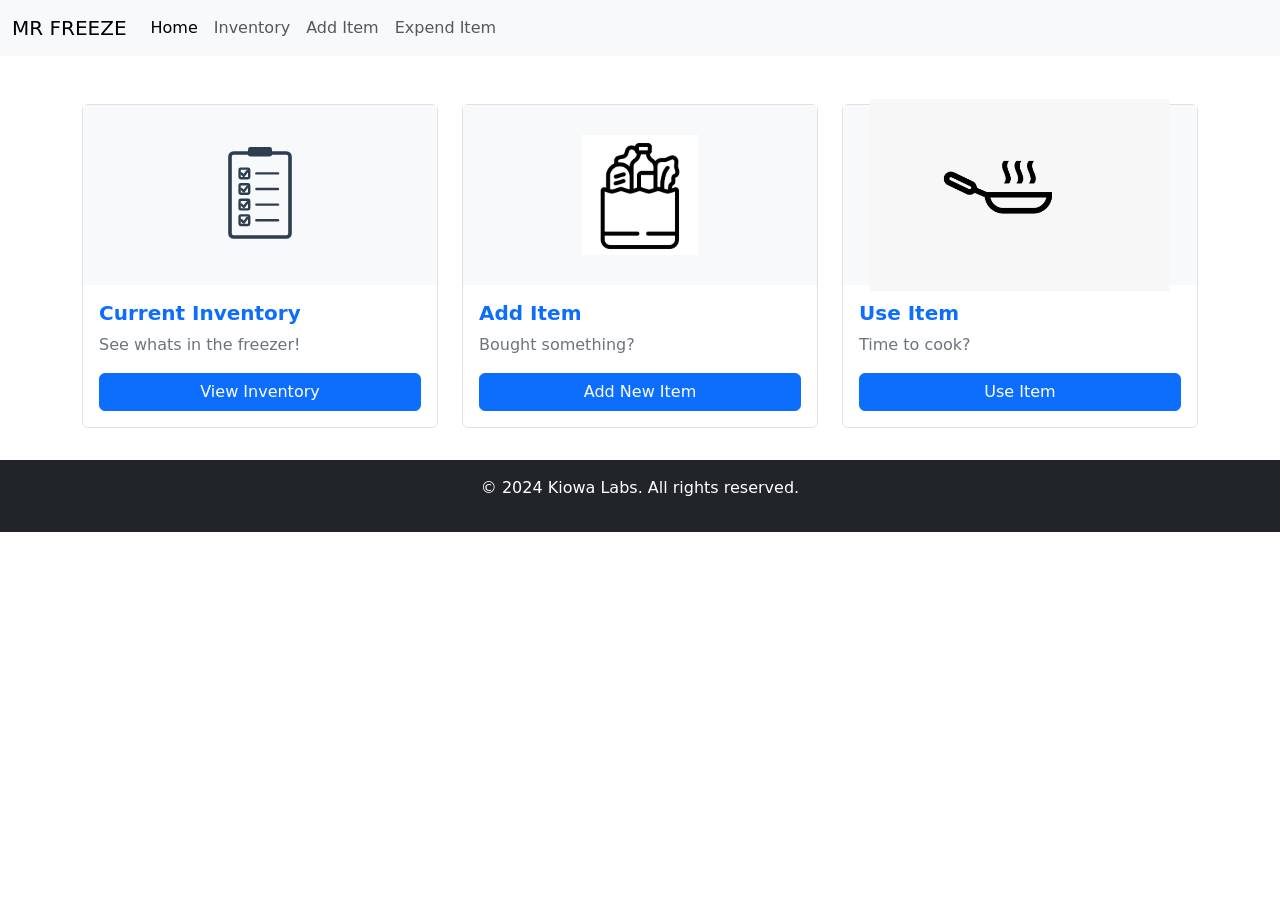
<file: index.html>
<!DOCTYPE html>
<html lang="en">
<head>
  <meta charset="UTF-8">
  <meta name="viewport" content="width=device-width, initial-scale=1.0">
  <title>Mr Freeze Home</title>

  <!-- Bootstrap -->
  <link href="https://cdn.jsdelivr.net/npm/bootstrap@5.3.0-alpha1/dist/css/bootstrap.min.css" rel="stylesheet">
  
  <!-- Custom Styles -->
  <link href="assets/css/styles.css" rel="stylesheet">
  
  <style>
    footer {
      margin-top: 2rem;
    }
  </style>

</head>
<body>
  
  <!-- Navbar -->
  <nav class="navbar navbar-expand-lg navbar-light bg-light">
    <div class="container-fluid">
      <a class="navbar-brand" href="index.html">MR FREEZE</a>
      <button class="navbar-toggler" type="button" data-bs-toggle="collapse" data-bs-target="#navbarNav" aria-controls="navbarNav" aria-expanded="false" aria-label="Toggle navigation">
        <span class="navbar-toggler-icon"></span>
      </button>
      <div class="collapse navbar-collapse" id="navbarNav">
        <ul class="navbar-nav">
          <li class="nav-item">
            <a class="nav-link active" aria-current="page" href="index.html">Home</a>
          </li>
          <li class="nav-item">
            <a class="nav-link" href="inventory.html">Inventory</a>
          </li>
          <li class="nav-item">
            <a class="nav-link" href="add_item.html">Add Item</a>
          </li>
          <li class="nav-item">
            <a class="nav-link" href="expend_item.html">Expend Item</a>
          </li>
        </ul>
      </div>
    </div>
  </nav>

  <!-- Main Content -->
  <main id="main-content">
    <div class="container mt-5">
      <div class="custom-cards-container">
          <!-- Card 1 -->
          <a href="inventory.html" class="custom-card">
            <div class="card-icon">
                <img src="assets/images/freezer-inventory-icon.svg" alt="Clipboard icon representing inventory management">
            </div>
            <div class="card-content">
                <h2>Current Inventory</h2>
                <p>See whats in the freezer!</p>
                <span class="btn btn-primary">View Inventory</span>
            </div>
          </a>
          
          <!-- Card 2 -->
          <a href="add_item.html" class="custom-card">
            <div class="card-icon">
                <img src="assets/images/grocery-bag-icon.png" alt="Shopping bag icon representing adding new items after grocery shopping">
            </div>
            <div class="card-content">
                <h2>Add Item</h2>
                <p>Bought something?</p>
                <span class="btn btn-primary">Add New Item</span>
            </div>
          </a>
          
          <!-- Card 3 -->
          <a href="expend_item.html" class="custom-card frying-pan-card">
            <div class="card-icon">
                <img src="assets/images/frying-pan-icon.png" alt="Frying pan icon representing cooking and using items from the freezer">
            </div>
            <div class="card-content">
                <h2>Use Item</h2>
                <p>Time to cook?</p>
                <span class="btn btn-primary">Use Item</span>
            </div>
          </a>
      </div>
  </div>
  </main>


  <!-- Footer -->
  <footer class="bg-dark text-white text-center py-3">
    <p>&copy; 2024 Kiowa Labs. All rights reserved.</p>
  </footer>

  <!-- Bootstrap JS and Popper.js (for responsive navbar toggle) -->
  <script src="https://cdn.jsdelivr.net/npm/@popperjs/core@2.11.6/dist/umd/popper.min.js"></script>
  <script src="https://cdn.jsdelivr.net/npm/bootstrap@5.3.0-alpha1/dist/js/bootstrap.min.js"></script>

</body>
</html>
</file>
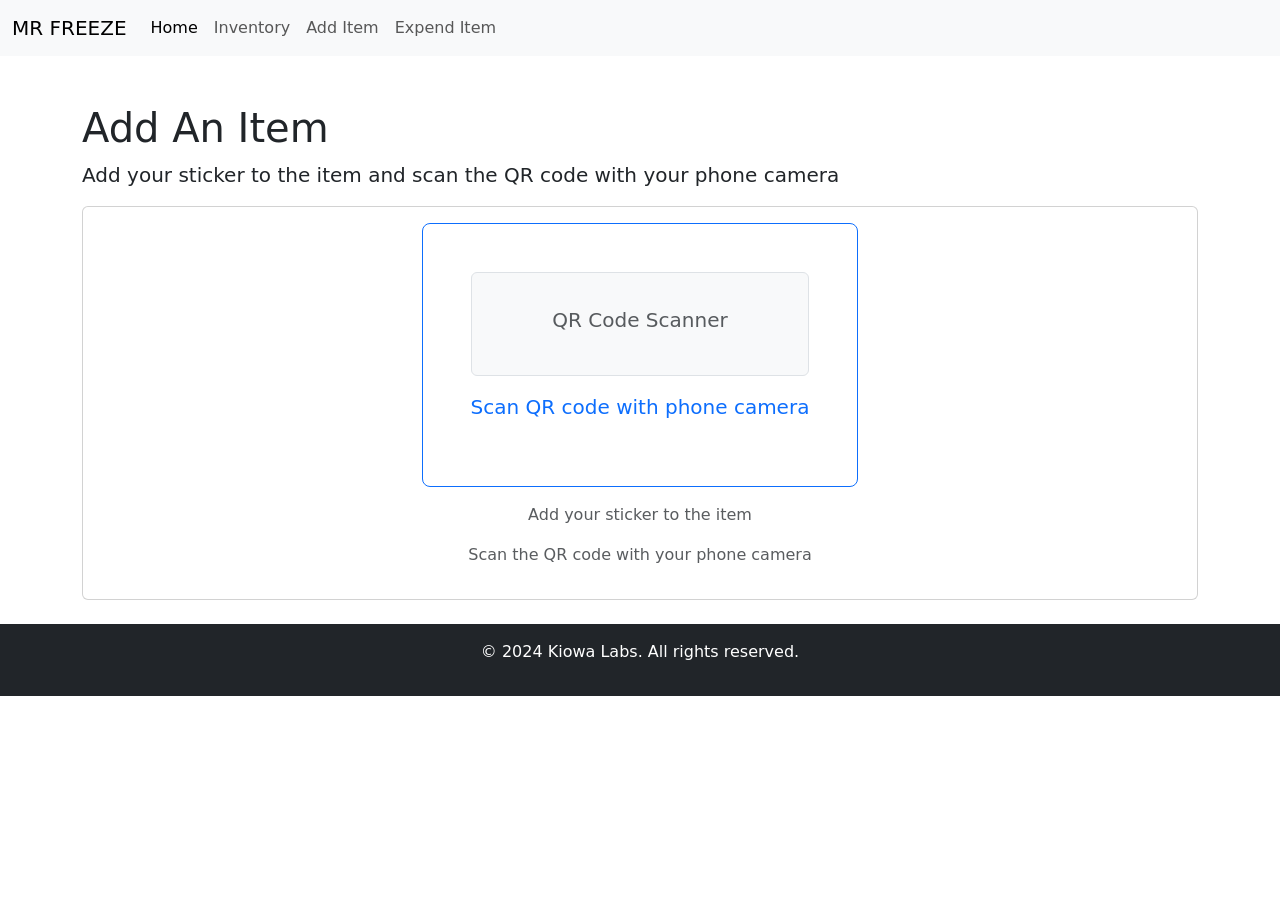
<file: add_item.html>
<!DOCTYPE html>
<html lang="en">
<head>
  <meta charset="UTF-8">
  <meta name="viewport" content="width=device-width, initial-scale=1.0">
  <title>Mr Freeze Inventory</title>

  <!-- Bootstrap CSS -->
  <link href="https://cdn.jsdelivr.net/npm/bootstrap@5.3.0-alpha1/dist/css/bootstrap.min.css" rel="stylesheet">
</head>
<body>
  
  <!-- Navbar -->
  <nav class="navbar navbar-expand-lg navbar-light bg-light">
    <div class="container-fluid">
      <a class="navbar-brand" href="index.html">MR FREEZE</a>
      <button class="navbar-toggler" type="button" data-bs-toggle="collapse" data-bs-target="#navbarNav" aria-controls="navbarNav" aria-expanded="false" aria-label="Toggle navigation">
        <span class="navbar-toggler-icon"></span>
      </button>
      <div class="collapse navbar-collapse" id="navbarNav">
        <ul class="navbar-nav">
          <li class="nav-item">
            <a class="nav-link active" aria-current="page" href="index.html">Home</a>
          </li>
          <li class="nav-item">
            <a class="nav-link" href="inventory.html">Inventory</a>
          </li>
          <li class="nav-item">
            <a class="nav-link" href="add_item.html">Add Item</a>
          </li>
          <li class="nav-item">
            <a class="nav-link" href="expend_item.html">Expend Item</a>
          </li>
        </ul>
      </div>
    </div>
  </nav>

  <!-- Main Content -->
  <main id="main-content">
    <div class="container mt-5">
      <h1>Add An Item</h1>
      <p class="lead">Add your sticker to the item and scan the QR code with your phone camera</p>

      <!-- QR Code Section -->
      <div class="row mb-4">
        <div class="col-12 text-center">
          <div class="card">
            <div class="card-body">
              <div class="mb-3">
                <!-- QR Code Scanner Button -->
                <button id="scanQRBtn" class="btn btn-outline-primary btn-lg p-5">
                  <div class="bg-light border rounded p-4 mb-3">
                    <i class="fas fa-qrcode fa-3x text-muted"></i>
                    <p class="text-muted mt-2">QR Code Scanner</p>
                  </div>
                  <p>Scan QR code with phone camera</p>
                </button>
              </div>
              <p class="text-muted">Add your sticker to the item</p>
              <p class="text-muted">Scan the QR code with your phone camera</p>
            </div>
          </div>
        </div>
      </div>

      <!-- Form Section (Hidden initially) -->
      <div id="itemForm" class="card" style="display: none;">
        <div class="card-body">
          <h2>Item Details</h2>
          <form id="userForm">
              <div class="mb-3">
                  <label for="category" class="form-label">Category</label>
                  <select class="form-control" id="category" required>
                      <option value="">Select food category</option>
                      <option value="meats">Meats</option>
                      <option value="seafood">Seafood</option>
                      <option value="frozen-meals">Frozen Meals</option>
                      <option value="vegetables">Vegetables</option>
                      <option value="other">Other</option>
                  </select>
              </div>

              <div class="mb-3">
                  <label for="itemName" class="form-label">Item Name</label>
                  <input type="text" class="form-control" id="itemName" placeholder="chicken thighs, gumbo, broccoli, etc" required>
              </div>

              <div class="mb-3">
                  <label for="weight" class="form-label">Weight/Amount</label>
                  <input type="text" class="form-control" id="weight" placeholder="Enter weight or amount" required>
              </div>

              <div class="mb-3">
                  <label for="date" class="form-label">Date</label>
                  <input type="date" class="form-control" id="date" required>
              </div>

              <button type="submit" class="btn btn-primary btn-lg">Submit</button>
          </form>
        </div>
      </div>

      <!-- Feedback Message -->
      <div id="feedbackMessage" class="mt-3"></div>
    </div>
  </main>

<script>
    // QR Code Scanner Button Click Handler
    document.getElementById('scanQRBtn').addEventListener('click', function() {
        // Hide scanner button
        this.style.display = 'none';
        
        // Show the form
        document.getElementById('itemForm').style.display = 'block';
        
        // Show feedback
        document.getElementById('feedbackMessage').innerHTML = `
            <div class="alert alert-success">
                <h4>QR Code Scanned Successfully!</h4>
                <p>Item detected and ready for input.</p>
                <p>Please fill out the details below.</p>
            </div>
        `;
    });

    // JavaScript to handle form submission and display feedback
    document.getElementById('userForm').addEventListener('submit', function(event) {
        event.preventDefault();  // Prevent default form submission behavior

        // Get form field values
        var category = document.getElementById('category').value;
        var itemName = document.getElementById('itemName').value;
        var date = document.getElementById('date').value;
        var weight = document.getElementById('weight').value;

        // Display feedback message
        var feedbackMessage = `
            <div class="alert alert-success">
                <h4>Item Added Successfully!</h4>
                <p><strong>Category:</strong> ${category}</p>
                <p><strong>Item Name:</strong> ${itemName}</p>
                <p><strong>Date:</strong> ${date}</p>
                <p><strong>Weight/Amount:</strong> ${weight}</p>
                <p class="mt-2"><em>In a real app, this would save to the database.</em></p>
            </div>
        `;

        document.getElementById('feedbackMessage').innerHTML = feedbackMessage;

        // Clear form fields
        document.getElementById('userForm').reset();
        
        // Hide the form again
        document.getElementById('itemForm').style.display = 'none';
        
        // Show scanner button again
        document.getElementById('scanQRBtn').style.display = 'block';
    });
</script>

  <!-- Footer -->
  <footer class="bg-dark text-white text-center py-3">
    <p>&copy; 2024 Kiowa Labs. All rights reserved.</p>
  </footer>

  <!-- Bootstrap JS and Popper.js (for responsive navbar toggle) -->
  <script src="https://cdn.jsdelivr.net/npm/@popperjs/core@2.11.6/dist/umd/popper.min.js"></script>
  <script src="https://cdn.jsdelivr.net/npm/bootstrap@5.3.0-alpha1/dist/js/bootstrap.min.js"></script>

</body>
</html>
</file>
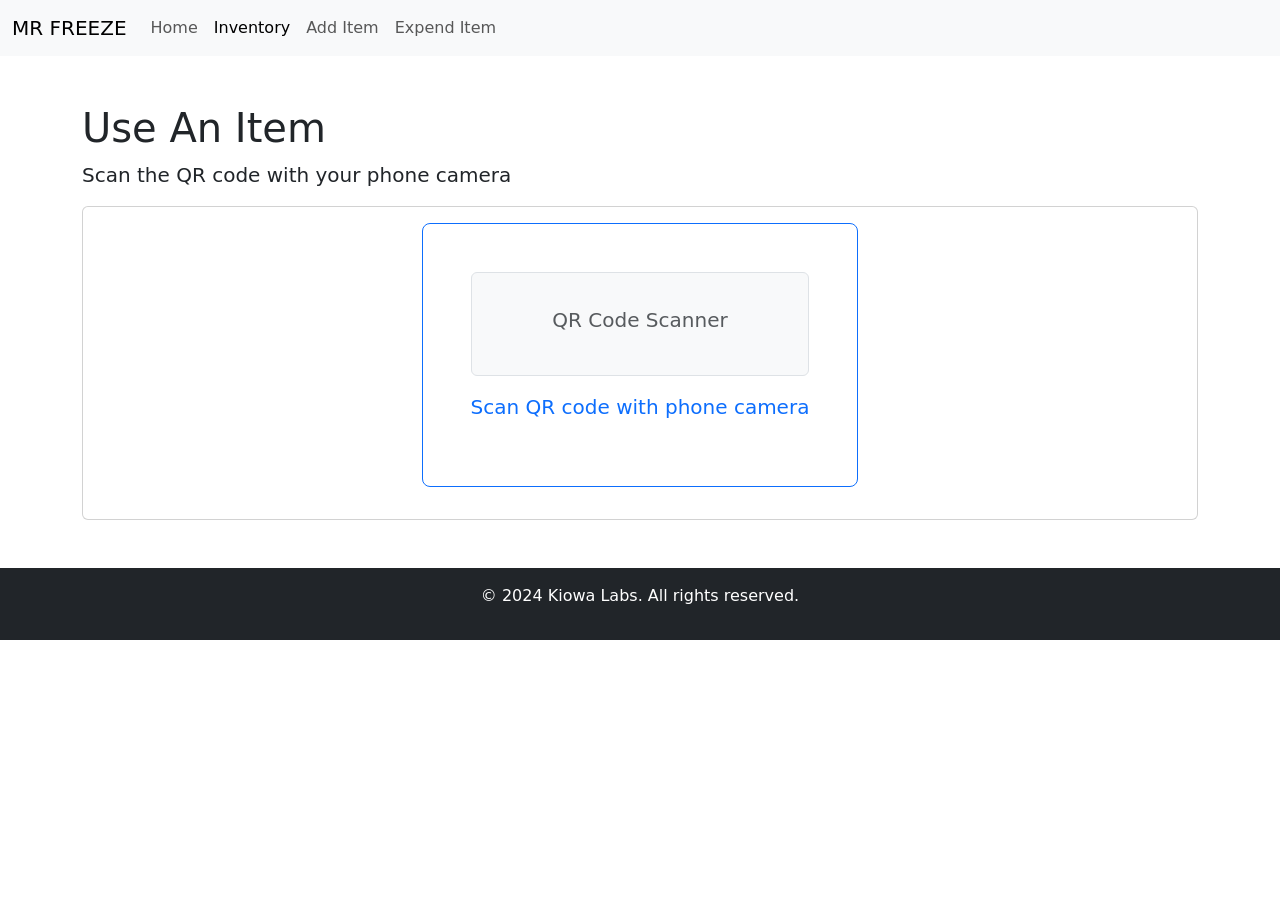
<file: expend_item.html>
<!DOCTYPE html>
<html lang="en">
<head>
  <meta charset="UTF-8">
  <meta name="viewport" content="width=device-width, initial-scale=1.0">
  <title>Mr Freeze Inventory</title>

  <!-- Bootstrap CSS -->
  <link href="https://cdn.jsdelivr.net/npm/bootstrap@5.3.0-alpha1/dist/css/bootstrap.min.css" rel="stylesheet">

</head>
<body>
  
  <!-- Navbar -->
  <nav class="navbar navbar-expand-lg navbar-light bg-light">
    <div class="container-fluid">
      <a class="navbar-brand" href="index.html">MR FREEZE</a>
      <button class="navbar-toggler" type="button" data-bs-toggle="collapse" data-bs-target="#navbarNav" aria-controls="navbarNav" aria-expanded="false" aria-label="Toggle navigation">
        <span class="navbar-toggler-icon"></span>
      </button>
      <div class="collapse navbar-collapse" id="navbarNav">
        <ul class="navbar-nav">
          <li class="nav-item">
            <a class="nav-link" aria-current="page" href="index.html">Home</a>
          </li>
          <li class="nav-item">
            <a class="nav-link active" href="inventory.html">Inventory</a>
          </li>
          <li class="nav-item">
            <a class="nav-link" href="add_item.html">Add Item</a>
          </li>
          <li class="nav-item">
            <a class="nav-link" href="expend_item.html">Expend Item</a>
          </li>
        </ul>
      </div>
    </div>
  </nav>

  <!-- Main Content -->
  <main id="main-content">
    <div class="container my-5">
      <h1>Use An Item</h1>
      <p class="lead">Scan the QR code with your phone camera</p>

      <!-- QR Code Scanner Section -->
      <div class="row mb-4">
        <div class="col-12 text-center">
          <div class="card">
            <div class="card-body">
              <div class="mb-3">
                <!-- QR Code Scanner Button -->
                <button id="scanQRBtn" class="btn btn-outline-primary btn-lg p-5">
                  <div class="bg-light border rounded p-4 mb-3">
                    <i class="fas fa-qrcode fa-3x text-muted"></i>
                    <p class="text-muted mt-2">QR Code Scanner</p>
                  </div>
                  <p>Scan QR code with phone camera</p>
                </button>
              </div>
            </div>
          </div>
        </div>
      </div>

      <!-- Editable Form Section (Hidden initially) -->
      <div id="itemForm" class="card" style="display: none;">
        <div class="card-body">
          <h2>Item Details</h2>
          <form id="userForm">
              <div class="mb-3">
                  <label for="category" class="form-label">Category</label>
                  <select class="form-control" id="category" required>
                      <option value="frozen-meals">Frozen Meals</option>
                      <option value="meats">Meats</option>
                      <option value="seafood">Seafood</option>
                      <option value="vegetables">Vegetables</option>
                      <option value="other">Other</option>
                  </select>
              </div>

              <div class="mb-3">
                  <label for="itemName" class="form-label">Item Name</label>
                  <input type="text" class="form-control" id="itemName" value="Pork + shrimp dumplings" required>
              </div>

              <div class="mb-3">
                  <label for="weight" class="form-label">Weight/Amount</label>
                  <input type="text" class="form-control" id="weight" value="1 bag" required>
              </div>

              <div class="mb-3">
                  <label for="date" class="form-label">Date</label>
                  <input type="date" class="form-control" id="date" value="2024-01-16" required>
              </div>

              <div class="d-flex gap-2">
                <button type="submit" class="btn btn-primary">Update Item</button>
                <button type="button" id="deleteBtn" class="btn btn-danger">Delete Item</button>
              </div>
          </form>
        </div>
      </div>

      <!-- Feedback Message -->
      <div id="feedbackMessage" class="mt-3"></div>
    </div>
  </main>

  <script>
    // Sample item data (simulating what would come from QR scan)
    const scannedItem = {
      category: "frozen-meals",
      itemName: "Pork + shrimp dumplings",
      weight: "1 bag",
      date: "2024-01-16"
    };

    // QR Code Scanner Button Click Handler
    document.getElementById('scanQRBtn').addEventListener('click', function() {
      // Hide scanner button
      this.style.display = 'none';
      
      // Show the editable form
      document.getElementById('itemForm').style.display = 'block';
      
      // Populate form with scanned item data
      document.getElementById('category').value = scannedItem.category;
      document.getElementById('itemName').value = scannedItem.itemName;
      document.getElementById('weight').value = scannedItem.weight;
      document.getElementById('date').value = scannedItem.date;
      
      // Show feedback
      document.getElementById('feedbackMessage').innerHTML = `
        <div class="alert alert-success">
          <h4>Item Scanned Successfully!</h4>
          <p>Found: ${scannedItem.itemName}</p>
          <p>You can now edit the details or delete this item.</p>
        </div>
      `;
    });

    // Form submission handler
    document.getElementById('userForm').addEventListener('submit', function(event) {
      event.preventDefault();
      
      const category = document.getElementById('category').value;
      const itemName = document.getElementById('itemName').value;
      const weight = document.getElementById('weight').value;
      const date = document.getElementById('date').value;

      document.getElementById('feedbackMessage').innerHTML = `
        <div class="alert alert-success">
          <h4>Item Updated Successfully!</h4>
          <p><strong>Category:</strong> ${category}</p>
          <p><strong>Item Name:</strong> ${itemName}</p>
          <p><strong>Weight/Amount:</strong> ${weight}</p>
          <p><strong>Date:</strong> ${date}</p>
          <p class="mt-2"><em>In a real app, this would update the database.</em></p>
        </div>
      `;
    });

    // Delete button handler
    document.getElementById('deleteBtn').addEventListener('click', function() {
      if (confirm('Are you sure you want to delete this item from your inventory?')) {
        document.getElementById('feedbackMessage').innerHTML = `
          <div class="alert alert-danger">
            <h4>Item Deleted!</h4>
            <p><strong>${scannedItem.itemName}</strong> has been removed from your inventory.</p>
            <p class="mt-2"><em>In a real app, this would remove the item from the database.</em></p>
          </div>
        `;
        
        // Hide the form
        document.getElementById('itemForm').style.display = 'none';
        
        // Show scanner button again
        document.getElementById('scanQRBtn').style.display = 'block';
      }
    });
  </script>

  <!-- Footer -->
  <footer class="bg-dark text-white text-center py-3">
    <p>&copy; 2024 Kiowa Labs. All rights reserved.</p>
  </footer>

  <!-- Bootstrap JS and Popper.js (for responsive navbar toggle) -->
  <script src="https://cdn.jsdelivr.net/npm/@popperjs/core@2.11.6/dist/umd/popper.min.js"></script>
  <script src="https://cdn.jsdelivr.net/npm/bootstrap@5.3.0-alpha1/dist/js/bootstrap.min.js"></script>

</body>
</html>
</file>
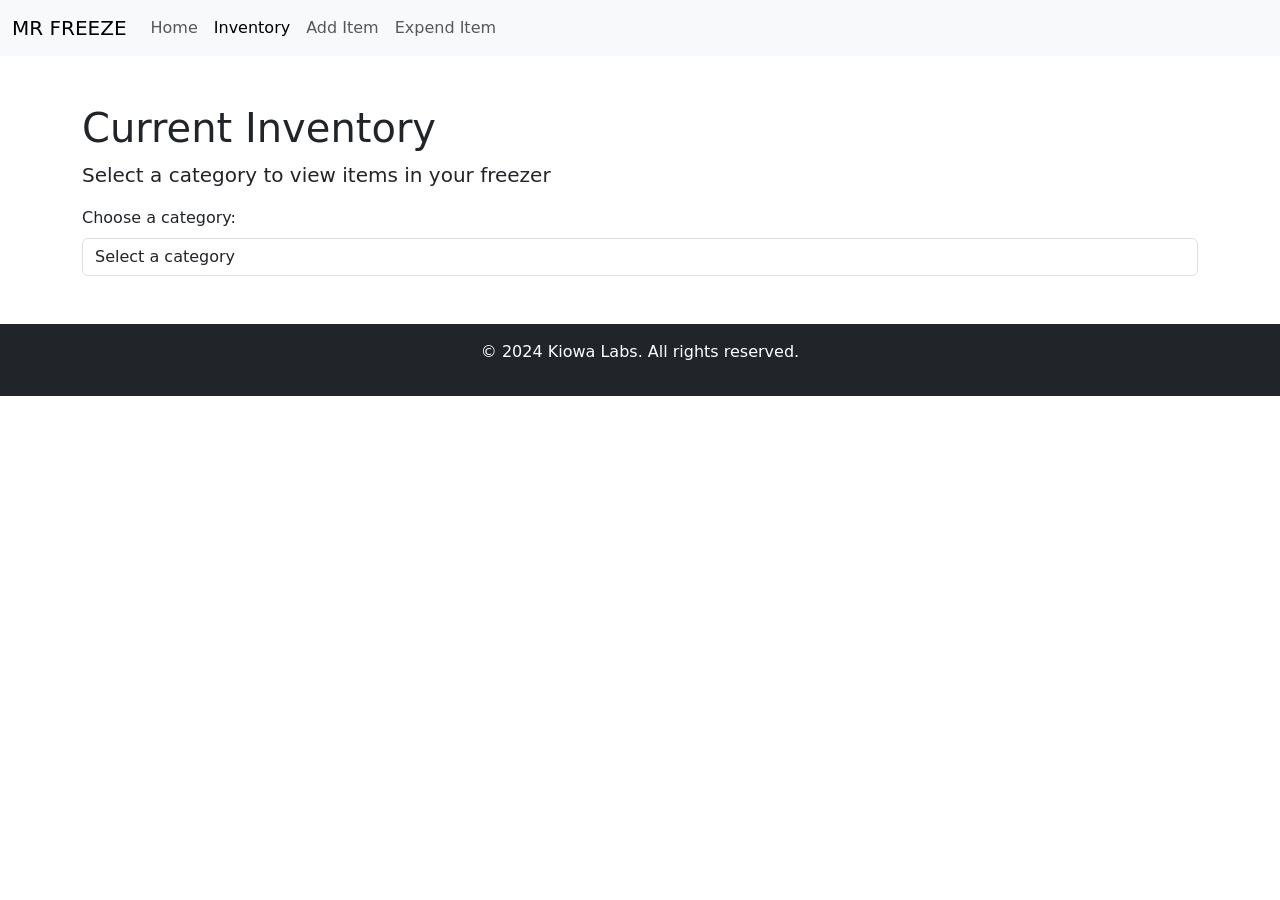
<file: inventory.html>
<!DOCTYPE html>
<html lang="en">
<head>
  <meta charset="UTF-8">
  <meta name="viewport" content="width=device-width, initial-scale=1.0">
  <title>Mr Freeze Inventory</title>

  <!-- Bootstrap CSS -->
  <link href="https://cdn.jsdelivr.net/npm/bootstrap@5.3.0-alpha1/dist/css/bootstrap.min.css" rel="stylesheet">

</head>
<body>
  
  <!-- Navbar -->
  <nav class="navbar navbar-expand-lg navbar-light bg-light">
    <div class="container-fluid">
      <a class="navbar-brand" href="index.html">MR FREEZE</a>
      <button class="navbar-toggler" type="button" data-bs-toggle="collapse" data-bs-target="#navbarNav" aria-controls="navbarNav" aria-expanded="false" aria-label="Toggle navigation">
        <span class="navbar-toggler-icon"></span>
      </button>
      <div class="collapse navbar-collapse" id="navbarNav">
        <ul class="navbar-nav">
          <li class="nav-item">
            <a class="nav-link" aria-current="page" href="index.html">Home</a>
          </li>
          <li class="nav-item">
            <a class="nav-link active" href="inventory.html">Inventory</a>
          </li>
          <li class="nav-item">
            <a class="nav-link" href="add_item.html">Add Item</a>
          </li>
          <li class="nav-item">
            <a class="nav-link" href="expend_item.html">Expend Item</a>
          </li>
        </ul>
      </div>
    </div>
  </nav>

  <!-- Main Content -->
  <main id="main-content">
    <div class="container my-5">
      <h1>Current Inventory</h1>
      <p class="lead">Select a category to view items in your freezer</p>
      
      <div class="form-group mb-4">
        <label for="categoryDropdown" class="form-label">Choose a category:</label>
        <select class="form-control" id="categoryDropdown">
            <option value="">Select a category</option>
            <option value="meats">Meats</option>
            <option value="seafood">Seafood</option>
            <option value="frozen-meals">Frozen Meals</option>
            <option value="vegetables">Vegetables</option>
            <option value="other">Other</option>
        </select>
      </div>

      <div id="inventoryResults" class="mt-4">
        <!-- Results will be displayed here -->
      </div>
    </div>
  </main>

  <script>
    // Inventory data
    const inventoryData = {
      meats: [
        { name: "Boneless, skinless chicken thighs", amount: "2 lbs", date: "2024-01-15" },
        { name: "Ground beef (80/20)", amount: "1.5 lbs", date: "2024-01-10" },
        { name: "Pork chops", amount: "6 pieces", date: "2024-01-12" },
        { name: "Beef stew meat", amount: "1 lb", date: "2024-01-08" }
      ],
      seafood: [
        { name: "Salmon fillets", amount: "4 pieces", date: "2024-01-14" },
        { name: "Shrimp (large)", amount: "1 lb", date: "2024-01-11" },
        { name: "Cod fillets", amount: "2 lbs", date: "2024-01-09" },
        { name: "Scallops", amount: "0.5 lbs", date: "2024-01-13" }
      ],
      "frozen-meals": [
        { name: "Pork + shrimp dumplings", amount: "1 bag", date: "2024-01-16" },
        { name: "Chicken pot pie", amount: "2 pieces", date: "2024-01-07" },
        { name: "Beef lasagna", amount: "1 tray", date: "2024-01-05" },
        { name: "Vegetable stir fry mix", amount: "1 bag", date: "2024-01-12" }
      ],
      vegetables: [
        { name: "Mixed vegetables", amount: "2 bags", date: "2024-01-06" },
        { name: "Broccoli florets", amount: "1 bag", date: "2024-01-11" },
        { name: "Green beans", amount: "1 bag", date: "2024-01-08" },
        { name: "Corn kernels", amount: "3 bags", date: "2024-01-04" }
      ],
      other: [
        { name: "Ice cream (vanilla)", amount: "1 quart", date: "2024-01-17" },
        { name: "Frozen berries", amount: "2 bags", date: "2024-01-10" },
        { name: "Bread dough", amount: "1 loaf", date: "2024-01-14" }
      ]
    };

    // Function to display inventory items
    function displayInventory(category) {
      const resultsDiv = document.getElementById('inventoryResults');
      
      if (!category || !inventoryData[category]) {
        resultsDiv.innerHTML = '<p class="text-muted">Please select a category to view items.</p>';
        return;
      }

      const items = inventoryData[category];
      const categoryName = category.charAt(0).toUpperCase() + category.slice(1).replace('-', ' ');
      
      let html = `<h3>${categoryName} (${items.length} items)</h3>`;
      html += '<div class="list-group">';
      
      items.forEach(item => {
        html += `
          <div class="list-group-item">
            <div class="d-flex w-100 justify-content-between">
              <h5 class="mb-1">${item.name}</h5>
              <small>${item.date}</small>
            </div>
            <p class="mb-1">Amount: ${item.amount}</p>
          </div>
        `;
      });
      
      html += '</div>';
      resultsDiv.innerHTML = html;
    }

    // Event listener for dropdown change
    document.getElementById('categoryDropdown').addEventListener('change', function() {
      displayInventory(this.value);
    });
  </script>

  <!-- Footer -->
  <footer class="bg-dark text-white text-center py-3">
    <p>&copy; 2024 Kiowa Labs. All rights reserved.</p>
  </footer>

  <!-- Bootstrap JS and Popper.js (for responsive navbar toggle) -->
  <script src="https://cdn.jsdelivr.net/npm/@popperjs/core@2.11.6/dist/umd/popper.min.js"></script>
  <script src="https://cdn.jsdelivr.net/npm/bootstrap@5.3.0-alpha1/dist/js/bootstrap.min.js"></script>

</body>
</html>
</file>
<file: assets/css/styles.css>
/* Custom Cards Layout */
.custom-cards-container {
  display: grid;
  grid-template-columns: 1fr;
  gap: 1.5rem;
  margin-top: 2rem;
}

/* Add top spacing to footer */
footer {
  margin-top: 2rem;
  background-color: red !important;
}

@media (min-width: 768px) {
  .custom-cards-container {
    grid-template-columns: repeat(2, 1fr);
  }
}

@media (min-width: 992px) {
  .custom-cards-container {
    grid-template-columns: repeat(3, 1fr);
  }
}

.custom-card {
  display: flex;
  flex-direction: column;
  background: white;
  border: 1px solid #dee2e6;
  border-radius: 0.375rem;
  text-decoration: none;
  color: inherit;
  transition: transform 0.3s ease, box-shadow 0.3s ease;
  cursor: pointer;
}

.custom-card:hover {
  transform: translateY(-5px);
  box-shadow: 0 8px 25px rgba(0,0,0,0.15);
  text-decoration: none;
  color: inherit;
}

.card-icon {
  height: 100px;
  background-color: #f8f9fa;
  display: flex;
  align-items: center;
  justify-content: center;
  padding: 15px;
}

.card-icon img {
  max-width: 100%;
  max-height: 100%;
  object-fit: contain;
}

/* Special styling for frying pan */
.frying-pan-card .card-icon img {
  transform: scale(1.6);
}

.card-content {
  padding: 1rem;
  flex-grow: 1;
  display: flex;
  flex-direction: column;
  justify-content: space-between;
}

.card-content h2 {
  margin-bottom: 0.5rem;
  font-size: 1.25rem;
  font-weight: 600;
  color: #0d6efd;
}

.card-content p {
  margin-bottom: 1rem;
  color: #6c757d;
}

@media (min-width: 768px) {
  .card-icon {
    height: 150px;
    padding: 25px;
  }
}

@media (min-width: 992px) {
  .card-icon {
    height: 180px;
    padding: 30px;
  }
}
</file>
